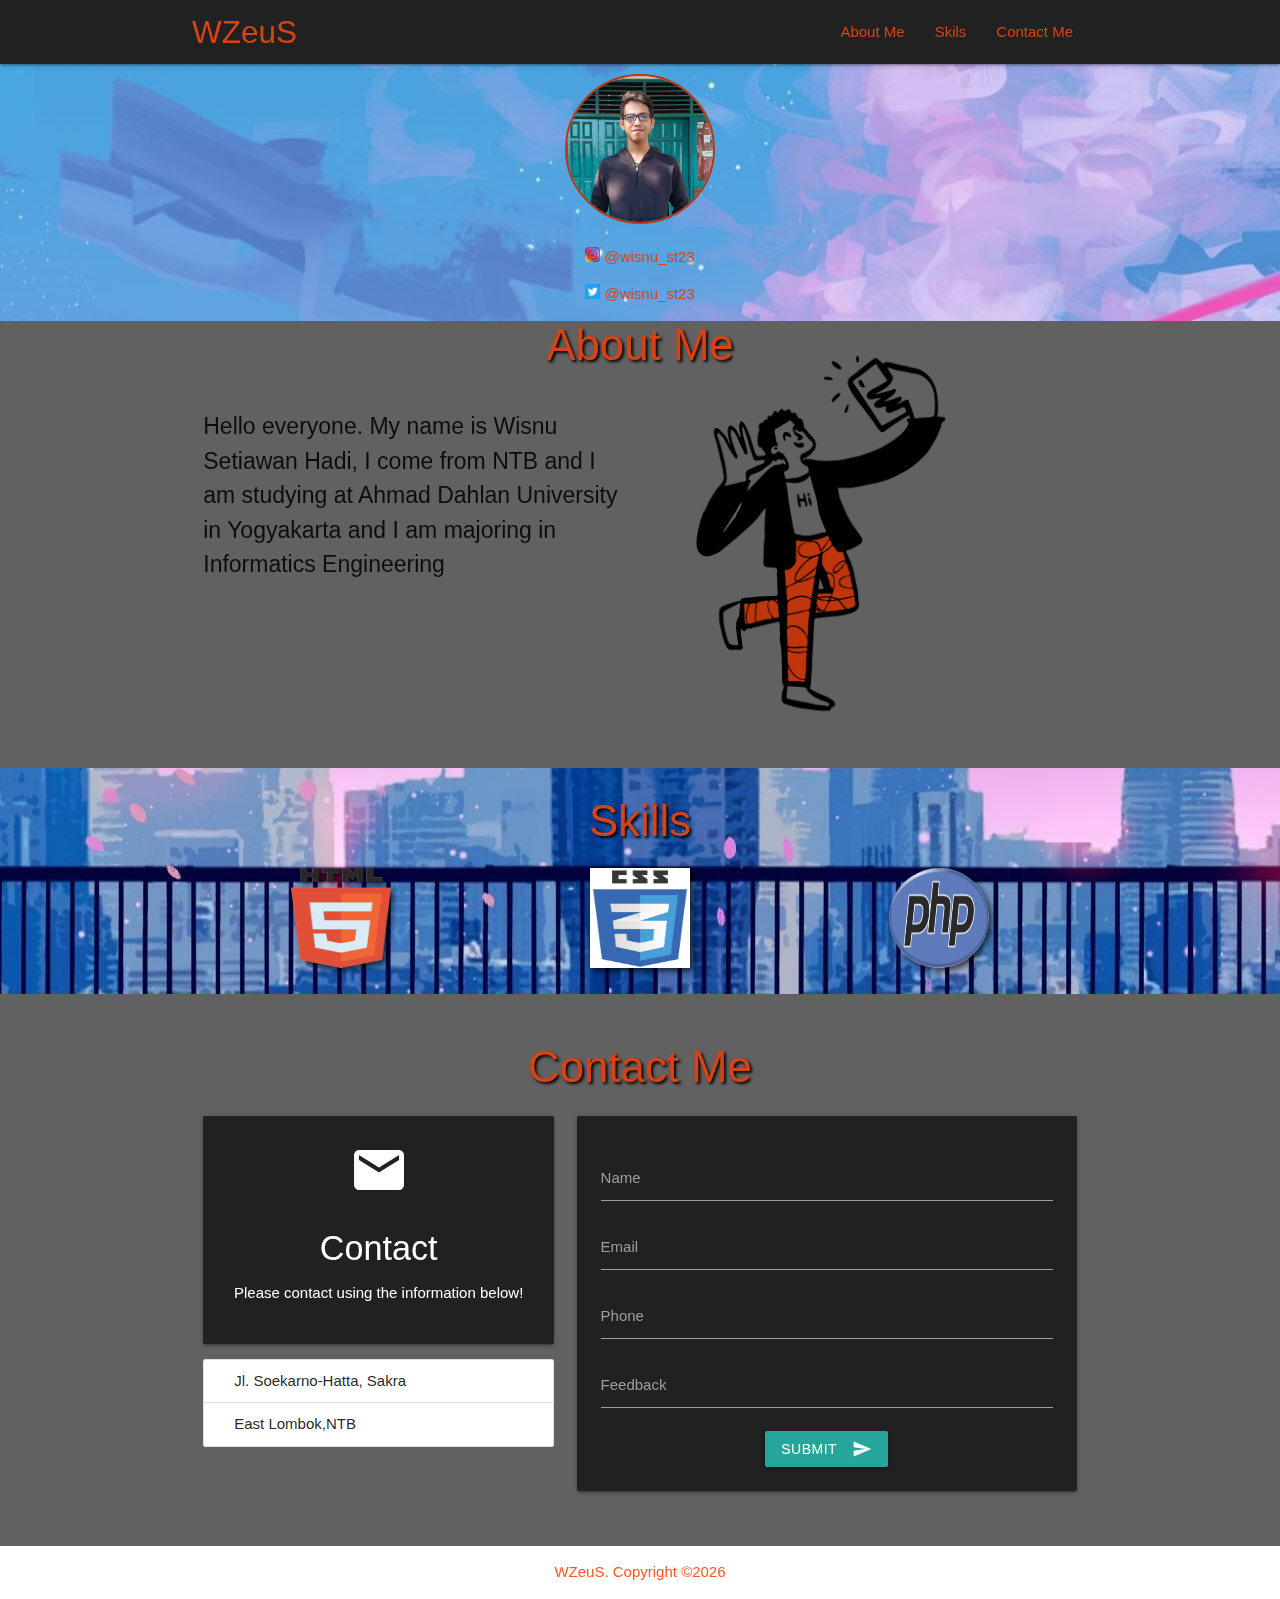
<file: portfolio/index.html>
<!DOCTYPE html>
  <html>
    <head>
      <!--Import Google Icon Font-->
      <link href="https://fonts.googleapis.com/icon?family=Material+Icons" rel="stylesheet">
      <!--Import materialize.css-->
      <link type="text/css" rel="stylesheet" href="css/materialize.min.css"  media="screen,projection"/>
      <link rel="stylesheet" href="../portfolio/css/style.css">
      <link rel="stylesheet" href="https://cdnjs.cloudflare.com/ajax/libs/animate.css/4.1.1/animate.min.css">

      <!--Let browser know website is optimized for mobile-->
      <meta name="viewport" content="width=device-width, initial-scale=1.0"/>
      <title>Portfolio Wisnu</title>
    </head>

    <body class="scrollspy" id="home">

        <!-- navbar -->
        
            <div class="navbar-fixed">
                <nav class="grey darken-4">
                    <div class="container">
                        <div class="nav-wrapper">
                            <a href="#home" class="brand-logo deep-orange-text text-darken-3">WZeuS</a>
                            <a href="#" data-target="mobile-demo" class="sidenav-trigger"><i class="material-icons">menu</i></a>
                            <ul class="right hide-on-med-and-down">
                            <li><a href="#about" class="deep-orange-text text-darken-3">About Me</a></li>
                            <li><a href="#skills" class="deep-orange-text text-darken-3">Skils</a></li>
                            <li><a href="#contact" class="deep-orange-text text-darken-3">Contact Me</a></li>
                            </ul>
                        </div>
                     </div>
                </nav>
            </div>
                <ul class="sidenav" id="mobile-demo">
                    <li><a href="#about" class="deep-orange-text text-darken-3">About Me</a></li>
                    <li><a href="#skills" class="deep-orange-text text-darken-3">Skils</a></li>
                    <li><a href="#contact" class="deep-orange-text text-darken-3">Contact Me</a></li>
                </ul>
        <!-- end navbar -->

        <!-- slider -->
        
                <div class="parallax-container center">
                    <div class="parallax"><img src="../portfolio/slider/5.jfif"></div>
                    <div class="foto"><img src="../portfolio/slider/bg7.png" class="circle responsive-img" alt=""></div>
                    <div>
                        <p class="deep-orange-text text-darken-3"><img src="../portfolio/img/instagram.png" class="instagram " alt=""> @wisnu_st23</p>
                    </div>
                    <div>
                        <p class="deep-orange-text text-darken-3"><img src="../portfolio/img/twitter.png" class="instagram " alt=""> @wisnu_st23</p>
                    </div>
                </div>
                
        
        <!-- end slider -->

        <!-- about us -->
        <section class="about grey darken-2 scrollspy" id="about">
            <div class="container">
                <div class="row">
                    <h3 class="atas center deep-orange-text text-darken-3"> About Me</h3>
                    <div class="col m6">
                        <p class="pkiri">Hello everyone. My name is Wisnu Setiawan Hadi, I come from NTB and I am studying at Ahmad Dahlan University in Yogyakarta and I am majoring in Informatics Engineering</p>
                    </div>
                    <div class="col m6">
                        <img class="pkanan" src="../portfolio/img/SelfieDoodle.png" alt="">
                        <!-- <h5>Lorem ipsum dolor sit, amet consectetur adipisicing elit. Reiciendis quis est adipisci id nihil temporibus laudantium quibusdam dolor harum! Voluptatibus.</h5> -->
                    </div>
                </div>
            </div>
        </section>
        <!-- end about us -->

        <!-- skills -->
        <div class="parallax-container skil scrollspy" id="skills">
            <div class="parallax"><img class="skills" src="../portfolio/slider/5.jfif"></div>

            <div class="container skills">
                <h3 class="center deep-orange-text text-darken-3">Skills</h3>
                <div class="row">
                    <div class="col m4 s12 center">
                        <img src="../portfolio/img/html1.png">
                    </div>
                    <div class="col m4 s12 center">
                        <img src="../portfolio/img/css1.png">
                    </div>
                    <div class="col m4 s12 center">
                        <img src="../portfolio/img/php1.png">
                    </div>
                </div>
            </div>
        </div>
        <!-- end skills -->

        <!-- contact me -->
        <section class="contact grey darken-2 scrollspy" id="contact">
            <div class="container ">
                <h3 class="center deep-orange-text text-darken-3">Contact Me</h3>
                <div class="row">
                    <div class="col m5 s12">
                        <div class="card-panel grey darken-4 center white-text">
                            <i class="medium material-icons">email</i>
                            <h4>Contact</h4>
                            <p>Please contact using the information below!</p>
                        </div>
                    
                        <ul class="collection with-header">
                            <li class="collection-item">Jl. Soekarno-Hatta, Sakra</li>
                            <li class="collection-item">East Lombok,NTB</li>
                        </ul>
                    </div>
                    <div class="col m7 s12">
                        <div class="card-panel grey darken-4 center white-text">
                            <form action="">
                                <div class="input-field">
                                    <input id="name" type="text" class="validate">
                                    <label for="name">Name</label>
                                </div>
                                <div class="input-field">
                                    <input id="email" type="email" class="validate">
                                    <label for="email">Email</label>
                                </div>
                                <div class="input-field">
                                    <input id="phone" type="number" class="validate">
                                    <label for="phone">Phone</label>
                                </div>
                                <div class="input-field">
                                    <input id="feedback" type="text" class="validate">
                                    <label for="feedback">Feedback</label>
                                </div>
                                <button class="btn waves-effect waves-light" type="submit" name="action">Submit
                                    <i class="material-icons right">send</i>
                                </button>
                            </form>
                        </div>
                    </div>
                </div>
            </div>
        </section>
        <!-- end contact me -->

        <!-- footer -->
        <footer class="deep-orange-text text-darken- center">
            <p>WZeuS. Copyright &copy;<script>document.write(new Date().getFullYear())</script></p>
        </footer>
        <!-- end footer -->

      <!--JavaScript at end of body for optimized loading-->
      <script type="text/javascript" src="js/materialize.min.js"></script>
      <script>
          const sidenav = document.querySelectorAll('.sidenav');
          M.Sidenav.init(sidenav);

          const slider = document.querySelectorAll('.slider');
          M.Slider.init(slider, {
              indicators : false,
              duration : 600,
              interval : 3000
          });

          const parallax = document.querySelectorAll('.parallax');
          M.Parallax.init(parallax);

          const scrollspy = document.querySelectorAll('.scrollspy');
          M.ScrollSpy.init(scrollspy, {
             scrollOffset : 25
          });
          </script>
          <script src="js/jquery-3.5.1.min.js"></script>
          <script src="js/script.js"></script>
    </body>
  </html>
</file>
<file: portfolio/css/style.css>
.container h3{
    text-shadow: 2px 2px 3px rgb(0, 0, 0);

}

.parallax-container {
    height: 500%;
  }

.atas {
    margin-top: -20px;
}
.pkiri{
    font-size: 23px;
}


.foto img{
    height: auto;
    width: 150px;
    margin-top: 10px;
    
}
img.circle.responsive-img{
    border: 2px solid #bf360c;
}
img.instagram{
    height: 15px;
}
.col.m6 img{
    height: auto;
    width: 500px;
    margin-left: -80px;
    margin-top: -40px;
}
section{
    padding: 20px 0;
}
.col.m4 img{
    height: 100px;
    width: 100px
}

.skills img{
    max-width: 150px;
    margin-top: 5px;
    filter: drop-shadow(3px 3px 3px rgba(0, 0, 0, 0.719));
}

.skil{
    height: 10%;
}

.pkiri, .pkanan {
    opacity: 0;
    transform: translate(-50px, 0) rotate(30deg);
    transition: 2s;
}

.pkanan {
    transform: translate(50px, 0);
}

.pkiri.pmuncul, .pkanan.pmuncul {
    opacity: 1;
    transform: translate(0,0);
}
</file>
